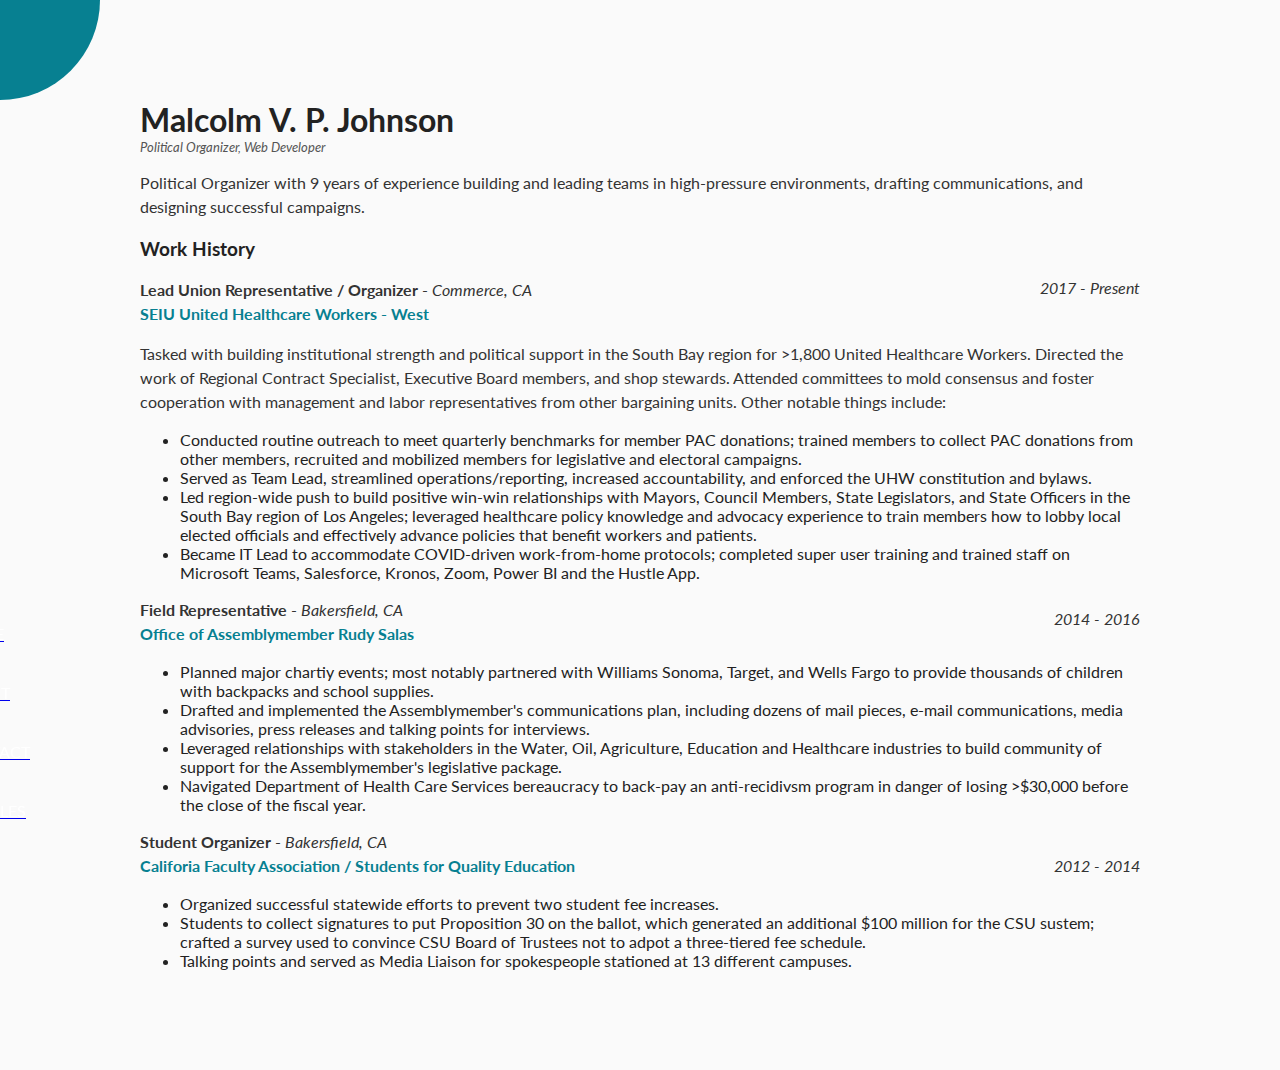
<file: index.html>
<html lang="en"><head>
    <meta charset="UTF-8">
    <meta name="viewport" content="width=device-width, initial-scale=1.0">
    <link rel="stylesheet" href="https://cdnjs.cloudflare.com/ajax/libs/font-awesome/5.14.0/css/all.min.css" integrity="sha512-1PKOgIY59xJ8Co8+NE6FZ+LOAZKjy+KY8iq0G4B3CyeY6wYHN3yt9PW0XpSriVlkMXe40PTKnXrLnZ9+fkDaog==" crossorigin="anonymous">
    <link rel="stylesheet" href="style.css">
    <title>Malcolm V. P. Johnson</title>
  </head>
  <body>
    <div class="container">
      <div class="circle-container">
        <div class="circle">
          <button id="close">
            <i class="fas fa-times"></i>
          </button>
          <button id="open">
            <i class="fas fa-bars"></i>
          </button>
        </div>
      </div>

      <div class="content">
        <h1>Malcolm V. P. Johnson</h1>
        <small>Political Organizer, Web Developer</small>
        <p>Political Organizer with 9 years of experience building and leading teams in high-pressure environments, drafting communications, and designing successful campaigns.</p>

        <h3>Work History</h3>
        
		
		<p><b>Lead Union Representative / Organizer</b> - <em>Commerce, CA</em>
            <br><b style="color:078091;">SEIU United Healthcare Workers - West</b> <p style="float:right; margin-top: -66.9px;"><i>2017 - Present</i></p>
		</p><p>
			Tasked with building institutional strength and political support in the South Bay region for &gt;1,800 United Healthcare Workers. Directed the work of Regional Contract Specialist, Executive Board members, and shop stewards. Attended committees to mold consensus and foster cooperation with management and labor representatives from other bargaining units. Other notable things include: 
		
		</p><ul>
			<li>Conducted routine outreach to meet quarterly benchmarks for member PAC donations; trained members to collect PAC donations from other members, recruited and mobilized members for legislative and electoral campaigns.</li>
		<li>Served as Team Lead, streamlined operations/reporting, increased accountability, and enforced the UHW constitution and bylaws.</li>
		<li>Led region-wide push to build positive win-win relationships with Mayors, Council Members, State Legislators, and State Officers in the South Bay region of Los Angeles; leveraged healthcare policy knowledge and advocacy experience to train members how to lobby local elected officials and effectively advance policies that benefit workers and patients.</li>
		<li>Became IT Lead to accommodate COVID-driven work-from-home protocols; completed super user training and trained staff on Microsoft Teams, Salesforce, Kronos, Zoom, Power BI and the Hustle App.</li>
		</ul><p></p>

        <p><b>Field Representative</b> - <em>Bakersfield, CA</em>
        <br><b style="color:078091;">Office of Assemblymember Rudy Salas</b> <p style="float: right; margin-top: -55px;"><em>2014 - 2016</em></p>
        <ul>
            <li>Planned major chartiy events; most notably partnered with Williams Sonoma, Target, and Wells Fargo to provide thousands of children with backpacks and school supplies.</li>
            <li>Drafted and implemented the Assemblymember's communications plan, including dozens of mail pieces, e-mail communications, media advisories, press releases and talking points for interviews.</li>
            <li>Leveraged relationships with stakeholders in the Water, Oil, Agriculture, Education and Healthcare industries to build community of support for the Assemblymember's legislative package.</li>
            <li>Navigated Department of Health Care Services bereaucracy to back-pay an anti-recidivsm program in danger of losing >$30,000 before the close of the fiscal year.</li>
        </ul>
        <p><b>Student Organizer</b> - <em>Bakersfield, CA</em>
            <br><b style="color:078091;">Califoria Faculty Association / Students for Quality Education</b> <p style="float: right; margin-top: -40px;"><em>2012 - 2014</em></p>
        </p>
        <ul>
            <li>Organized successful statewide efforts to prevent two student fee increases.</li>
            <li>Students to collect signatures to put Proposition 30 on the ballot, which generated an additional $100 million for the CSU sustem; crafted a survey used to convince CSU Board of Trustees not to adpot a three-tiered fee schedule.</li>
            <li>Talking points and served as Media Liaison for spokespeople stationed at 13 different campuses.</li>
        </ul>
		
    
    
    </div>
    </div>

    <nav>
      <ul>
        <a href="index.html"><li><i class="fas fa-home"></i> Home</li></a>
        <a href="about.html"><li><i class="fas fa-user-alt"></i> About</li></a>
        <a href="contact.html"><li><i class="fas fa-envelope"></i> Contact</li></a>
        <a href="work.html"><li><i class="fas fa-code"></i>Samples</li></a>
      </ul>
    </nav>
    <script src="script.js"></script>
  

</body></html>
</file>
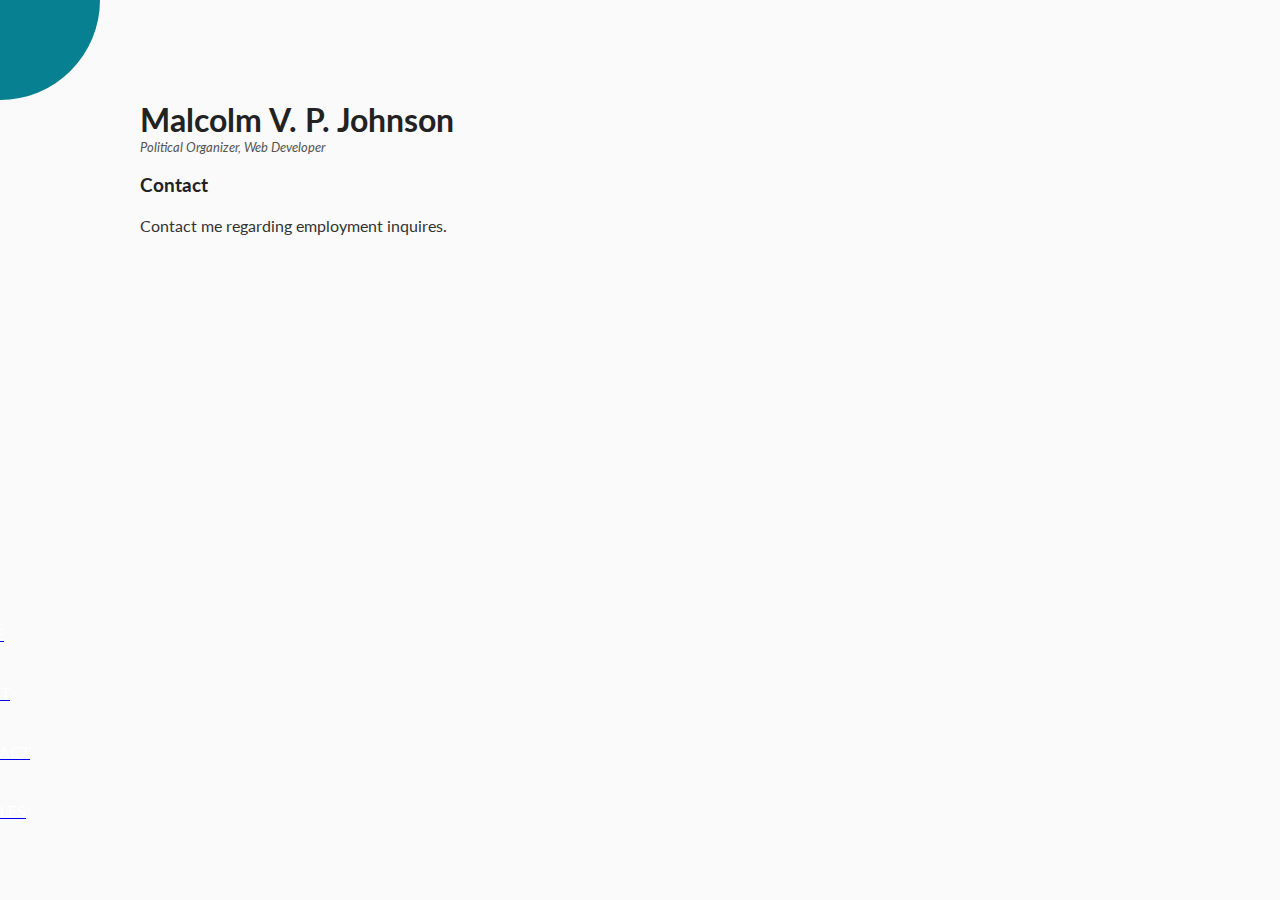
<file: contact.html>
<html lang="en"><head>
    <meta charset="UTF-8">
    <meta name="viewport" content="width=device-width, initial-scale=1.0">
    <link rel="stylesheet" href="https://cdnjs.cloudflare.com/ajax/libs/font-awesome/5.14.0/css/all.min.css" integrity="sha512-1PKOgIY59xJ8Co8+NE6FZ+LOAZKjy+KY8iq0G4B3CyeY6wYHN3yt9PW0XpSriVlkMXe40PTKnXrLnZ9+fkDaog==" crossorigin="anonymous">
    <link rel="stylesheet" href="style.css">
    <title>Malcolm V. P. Johnson</title>
  </head>
  <body>
    <div class="container">
      <div class="circle-container">
        <div class="circle">
          <button id="close">
            <i class="fas fa-times"></i>
          </button>
          <button id="open">
            <i class="fas fa-bars"></i>
          </button>
        </div>
      </div>

      <div class="content">
        <h1>Malcolm V. P. Johnson</h1>
        <small>Political Organizer, Web Developer</small>

        <h3>Contact</h3>
        <p>
        Contact me regarding employment inquires.
        </p>
        
	

    <nav>
      <ul>
        <a href="index.html"><li><i class="fas fa-home"></i> Home</li></a>
        <a href="about.html"><li><i class="fas fa-user-alt"></i> About</li></a>
        <a href="contact.html"><li><i class="fas fa-envelope"></i> Contact</li></a>
        <a href="work.html"><li><i class="fas fa-code"></i>Samples</li></a>
      </ul>
    </nav>
    <script src="script.js"></script>
  

</body></html>
</file>
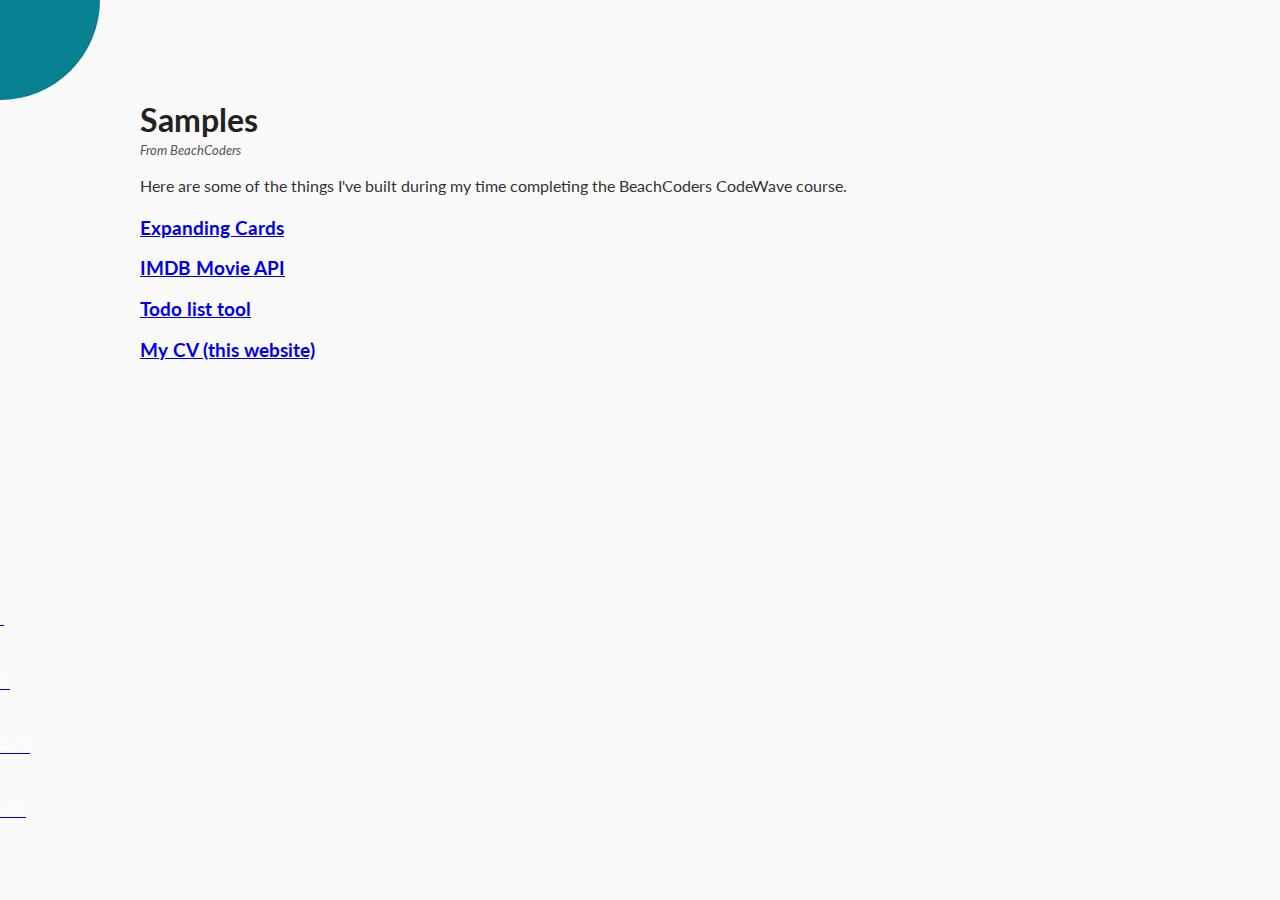
<file: work.html>
<!DOCTYPE html>
<html lang="en">
  <head>
    <meta charset="UTF-8" />
    <meta name="viewport" content="width=device-width, initial-scale=1.0" />
    <link rel="stylesheet" href="https://cdnjs.cloudflare.com/ajax/libs/font-awesome/5.14.0/css/all.min.css" integrity="sha512-1PKOgIY59xJ8Co8+NE6FZ+LOAZKjy+KY8iq0G4B3CyeY6wYHN3yt9PW0XpSriVlkMXe40PTKnXrLnZ9+fkDaog==" crossorigin="anonymous" />
    <link rel="stylesheet" href="style.css" />
    <title>Malcolm V. P. Johnson</title>
  </head>
  <body>
    <div class="container">
      <div class="circle-container">
        <div class="circle">
          <button id="close">
            <i class="fas fa-times"></i>
          </button>
          <button id="open">
            <i class="fas fa-bars"></i>
          </button>
        </div>
      </div>

      <div class="content">
        <h1>Samples</h1>
        <small>From BeachCoders</small>
        <p>Here are some of the things I've built during my time completing the BeachCoders CodeWave course.</p>

        <a href="https://maddiwi.com/malcom/expanding-cards/index.html"><h3>Expanding Cards</h3></a>
        <a href="https://maddiwi.com/malcom/movie-api/index.html"><h3>IMDB Movie API</h3></a>
        <a href="https://maddiwi.com/malcom/todo/index.html"><h3>Todo list tool</h3></a>
        <a href="index.html"><h3>My CV (this website)</h3></a>
</div>
</div>
       
		
	

    <nav>
      <ul>
        <a href="index.html"><li><i class="fas fa-home"></i> Home</li></a>
        <a href="about.html"><li><i class="fas fa-user-alt"></i> About</li></a>
        <a href="contact.html"><li><i class="fas fa-envelope"></i> Contact</li></a>
        <a href="work.html"><li><i class="fas fa-code"></i>Samples</li></a>
      </ul>
    </nav>
    <script src="script.js"></script>
  </body>
</html>
</file>
<file: style.css>
@import url('https://fonts.googleapis.com/css?family=Lato&display=swap');

* {
  box-sizing: border-box;
}

body {
  font-family: 'Lato', sans-serif;
  background-color: #333;
  color: #222;
  overflow-x: hidden;
  margin: 0;
}

.container {
  background-color: #fafafa;
  transform-origin: top left;
  transition: transform 0.5s linear;
  width: 100vw;
  min-height: 100vh;
  padding: 50px;
}

.container.show-nav {
  transform: rotate(-20deg);
}

.circle-container {
  position: fixed;
  top: -100px;
  left: -100px;
}

.circle {
  background-color: #078091;
  height: 200px;
  width: 200px;
  border-radius: 50%;
  position: relative;
  transition: transform 0.5s linear;
}

.container.show-nav .circle {
  transform: rotate(-70deg);
}

.circle button {
  cursor: pointer;
  position: absolute;
  top: 50%;
  left: 50%;
  height: 100px;
  background: transparent;
  border: 0;
  font-size: 26px;
  color: #fff;
}

.circle button:focus {
  outline: none;
}

.circle button#open {
  left: 60%;
}

.circle button#close {
  top: 60%;
  transform: rotate(90deg);
  transform-origin: top left;
}

.container.show-nav + nav li {
  transform: translateX(0);
  transition-delay: 0.3s;
}

nav {
  position: fixed;
  bottom: 40px;
  left: 0;
  z-index: 100;
}

nav ul {
  list-style-type: none;
  padding-left: 30px;
}

nav ul li {
  text-transform: uppercase;
  color: #fff;
  margin: 40px 0;
  transform: translateX(-100%);
  transition: transform 0.4s ease-in;
}

nav ul li i {
  font-size: 20px;
  margin-right: 10px;
}

nav ul li + li {
  margin-left: 15px;
  transform: translateX(-150%);
}

nav ul li + li + li {
  margin-left: 30px;
  transform: translateX(-200%);
}

.content img {
  max-width: 100%;
}

.content {
  max-width: 1000px;
  margin: 50px auto;
}

.content h1 {
  margin: 0;
}

.content small {
  color: #555;
  font-style: italic;
}

.content p {
  color: #333;
  line-height: 1.5;
}
</file>
